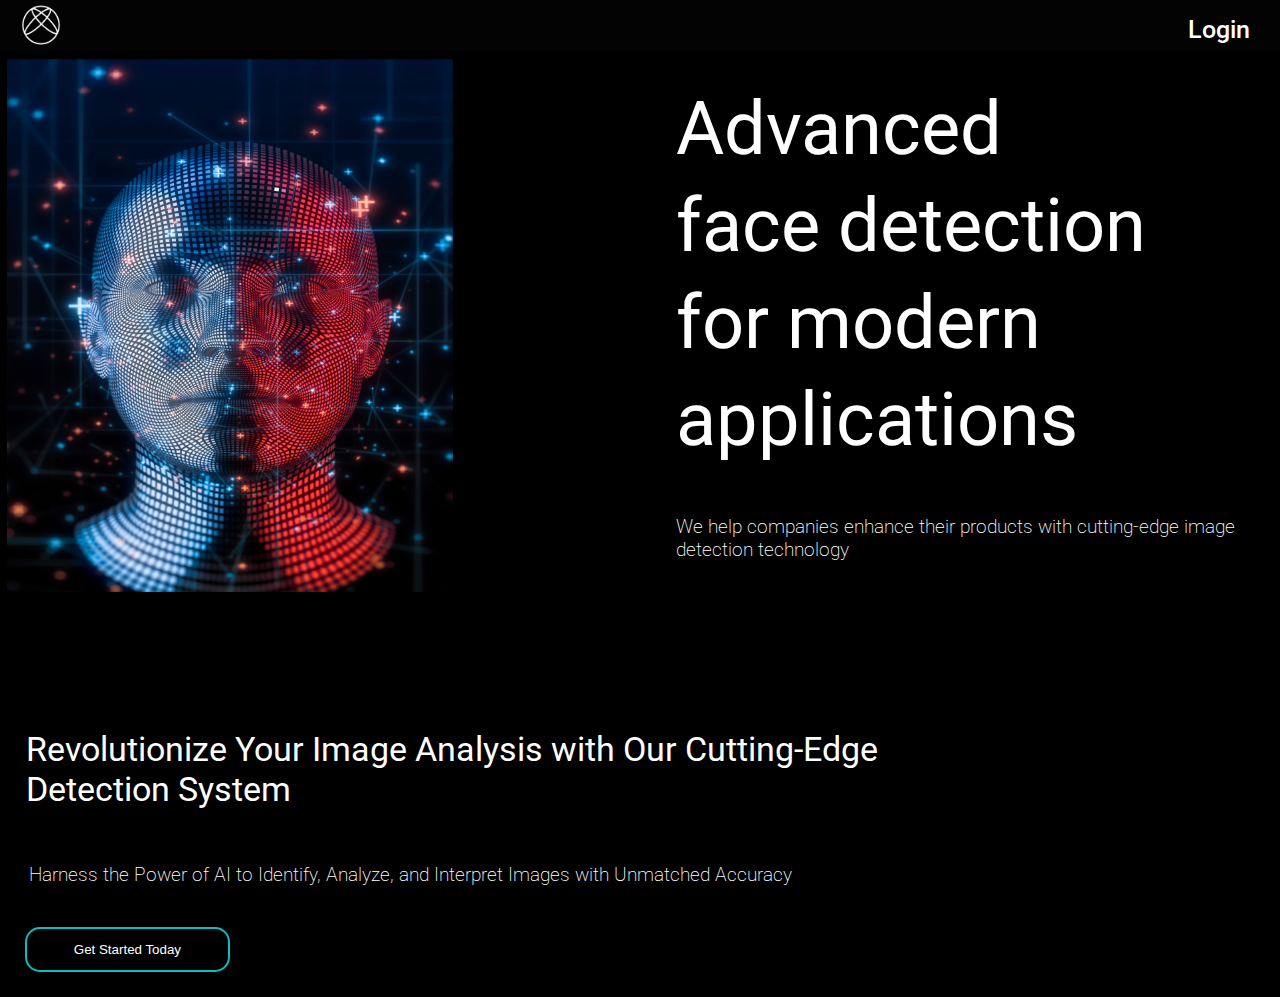
<file: templates/index.html>
<!DOCTYPE html>
<html lang="en">

<head>
  <meta charset="UTF-8">
  <meta name="viewport" content="width=device-width, initial-scale=1.0">
  <title>Document</title>
  <link rel="stylesheet" href="../static/style/index.css">
  <link rel="stylesheet" href="https://fonts.googleapis.com/css2?family=Inter:wght@400;600;700;800&display=swap" />
  <link rel="preconnect" href="https://fonts.googleapis.com">
  <link rel="preconnect" href="https://fonts.gstatic.com" crossorigin>
  <link href="https://fonts.googleapis.com/css2?family=Roboto:ital,wght@0,100;0,300;0,400;0,500;0,700;0,900;1,100;1,300;1,400;1,500;1,700;1,900&display=swap" rel="stylesheet">
</head>

<body>
  <header>
    <div class="nav">
      <div class="logo"></div>
      <div class="login" id="login-btn">Login</div>
    </div>
  </header>

  <div class="main">
    <div class="first">
      <img src="../static/face.png" alt="">
    </div>
    <div class="second">
      <div>
        <h1>Advanced</h1>
        <h1>face detection</h1>
        <h1>for modern</h1>
        <h1>applications</h1>
      </div>
      <div>
        <p>We help companies enhance their products with cutting-edge image detection technology</p>
      </div>
    </div>
  </div>
  <div>
    <div class="lower_heading">
      <h2>Revolutionize Your Image Analysis with Our Cutting-Edge Detection System</h2>
      <p class="lower_p">Harness the Power of AI to Identify, Analyze, and Interpret Images with Unmatched Accuracy</p>
    </div>
    <div>
      <button class="Get Started button" id="get-started-btn">Get Started Today</button>
    </div>
  </div>

  <script>
    document.getElementById("get-started-btn").addEventListener("click", function() {
      window.location.href = "/login"; // redirect to navigation.html
    });
    document.getElementById("login-btn").addEventListener("click", function() {
      window.location.href = "/login"; // redirect to login route
    });
  </script>
</body>

</html>
</file>
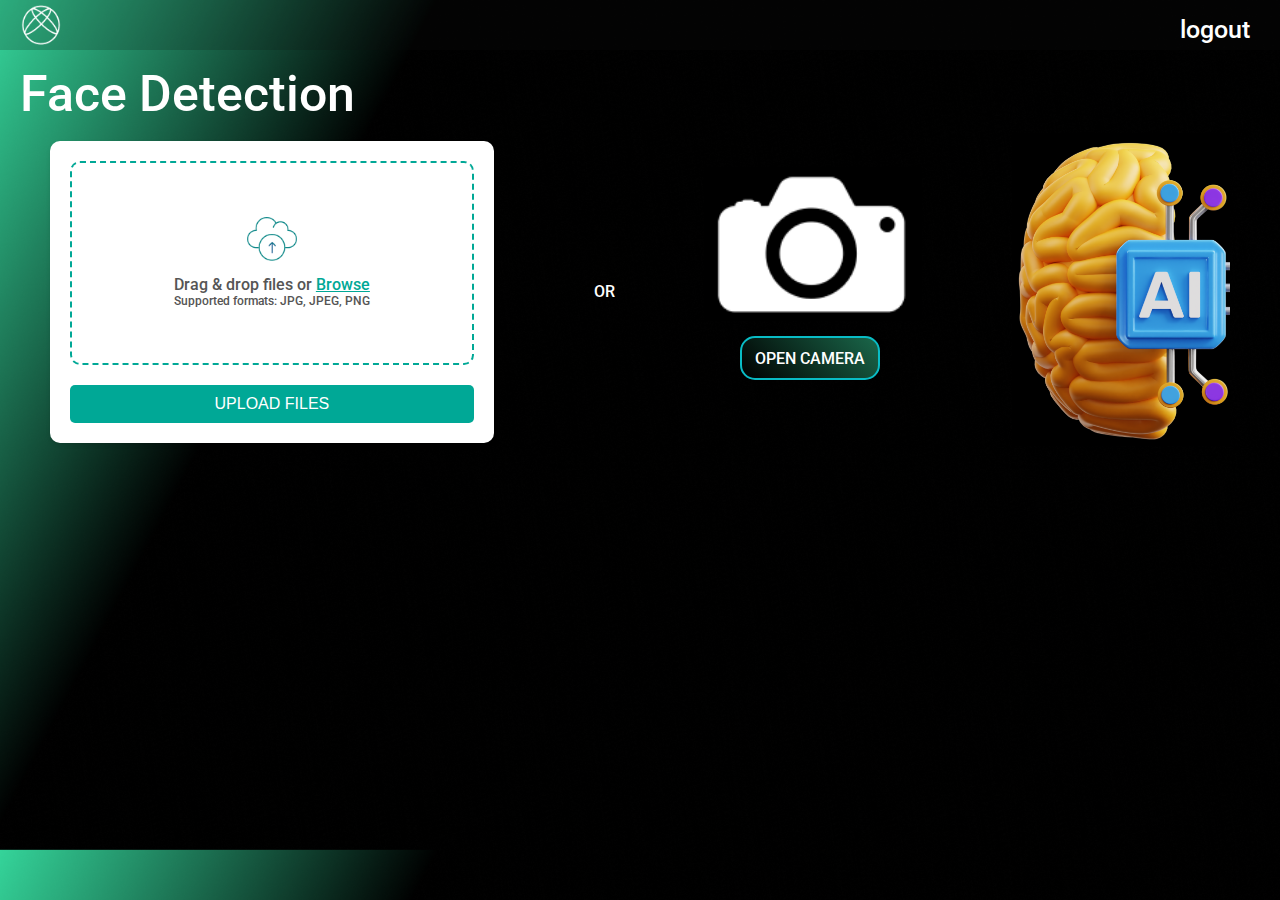
<file: templates/face_detection_page.html>
<!DOCTYPE html>
<html lang="en">
  <head>
    <meta charset="UTF-8" />
    <meta name="viewport" content="width=device-width, initial-scale=1.0" />
    <title>Face Detection</title>
    <link rel="stylesheet" href="../static/style/face_detection_page.css" />
    <link
      rel="stylesheet"
      href="https://fonts.googleapis.com/css2?family=Inter:wght@400;600;700;800&display=swap"
    />
    <link rel="preconnect" href="https://fonts.googleapis.com" />
    <link rel="preconnect" href="https://fonts.gstatic.com" crossorigin />
    <link
      href="https://fonts.googleapis.com/css2?family=Roboto:ital,wght@0,100;0,300;0,400;0,500;0,700;0,900&display=swap"
      rel="stylesheet"
    />
  </head>

  <body>
    <header>
      <div class="nav">
        <div class="logo"></div>
        <div class="logout">logout</div>
      </div>
    </header>

    <div class="Navigation-panel">Face Detection</div>

    <div class="main">
      <div class="first">
        <div class="upload-container">
          <div class="upload-box" id="upload-box">
            <div id="drop-area">
              <img
                src="../static/Upload icon.png"
                alt="Upload Icon"
                class="upload-icon"
              />
              <p>Drag & drop files or <span id="browse">Browse</span></p>
              <p class="supported-formats">Supported formats: JPG, JPEG, PNG</p>
              <img
                id="image-preview"
                class="image-preview"
                style="display: none"
                alt="Image Preview"
              />
              <input
                type="file"
                id="image"
                name="image"
                accept="image/*"
                form="uploadForm"
                style="display: none;"
              />
            </div>
          </div>
          <div id="confirmation-message" class="confirmation-message" hidden>
            Image ready for upload!
          </div>
          <button id="upload-button" form="uploadForm">UPLOAD FILES</button>
          <form
            id="uploadForm"
            action="{{ url_for('upload_image_for_prediction') }}"
            method="POST"
            enctype="multipart/form-data"
          ></form>
        </div>
      </div>
      <div class="second">
        <p>OR</p>
      </div>
      <div class="third">
        <img src="../static/camera_icon.png" id="camera-logo" alt="Camera Icon" />
        <div class="button" id="open_camera">OPEN CAMERA</div>
      </div>
      <div class="fourth">
        <img src="../static/ai_brain.png" alt="" />
      </div>
    </div>
    <script src="../static/script/face_detection_page.js"></script>
  </body>
</html>
</file>
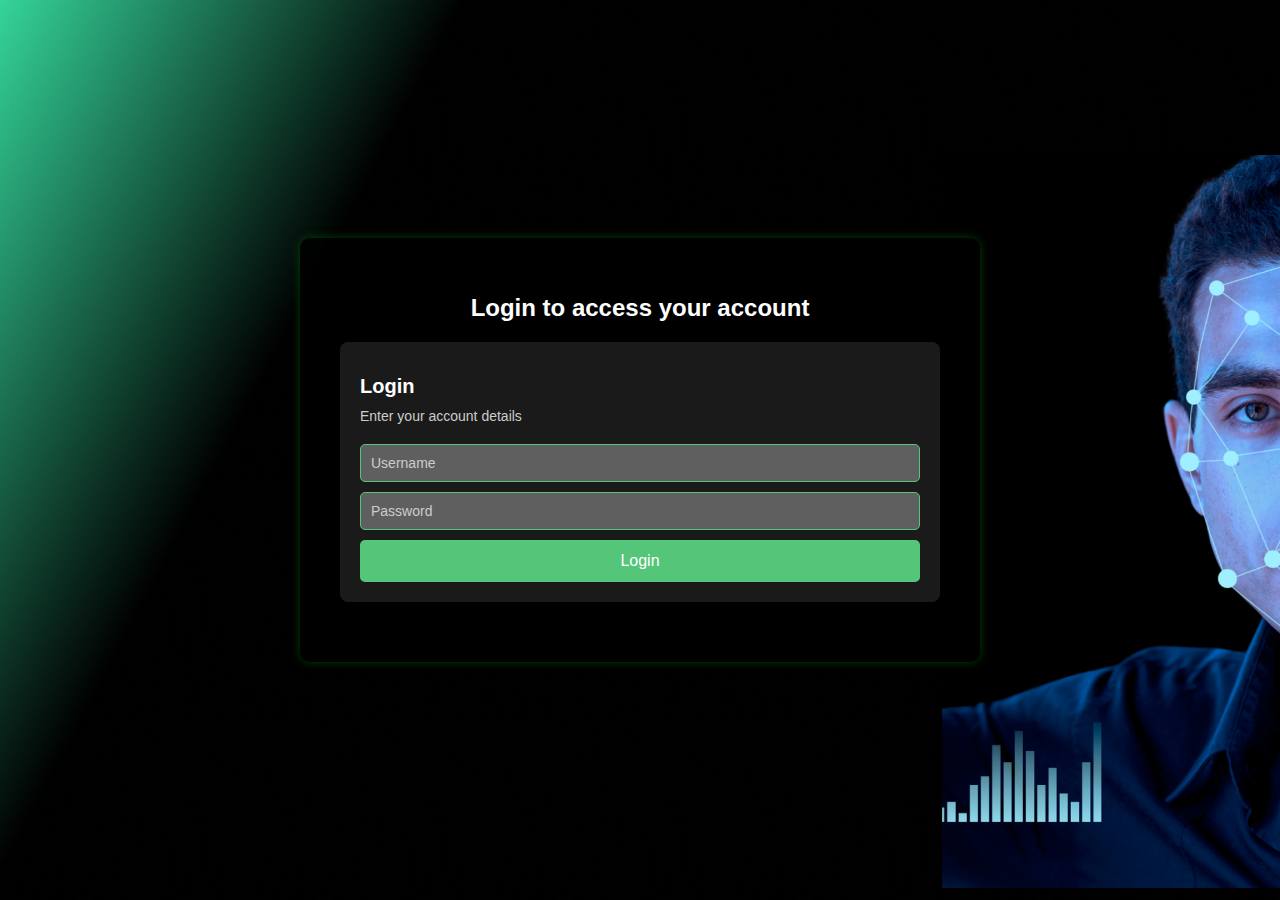
<file: templates/login.html>
<!DOCTYPE html>
<html lang="en">

<head>
  <meta charset="UTF-8">
  <meta name="viewport" content="width=device-width, initial-scale=1.0">
  <title>Login Page</title>
  <link rel="stylesheet" href="../static/style/login.css">
  <link rel="stylesheet" href="https://fonts.googleapis.com/css2?family=Poppins:wght@400;500;600;700&display=swap">
</head>

<body>
  <div class="login">
    <h1 class="login-to-access">Login to access your account</h1>
    <div class="input-fields-parent">
      <div class="input-fields">
        <h1 class="login1">Login</h1>
        <div class="enter-your-account">Enter your account details</div>
        <form method="POST" action="{{ url_for('login') }}">
          <div class="username">
            <input type="text" id="username" name="username" class="username-input" placeholder="Username" required />
          </div>
          <div class="password">
            <input type="password" id="password" name="password" class="password-input" placeholder="Password" required />
          </div>
          <button type="submit" class="login-wrapper">
            <div class="login2">Login</div>
          </button>
        </form>
      </div>
      
    </div>
  </div>
  <img class="logo-image-icon" loading="lazy" alt="Login Image" src="../static/login_image.png" />
</body>

</html>
</file>
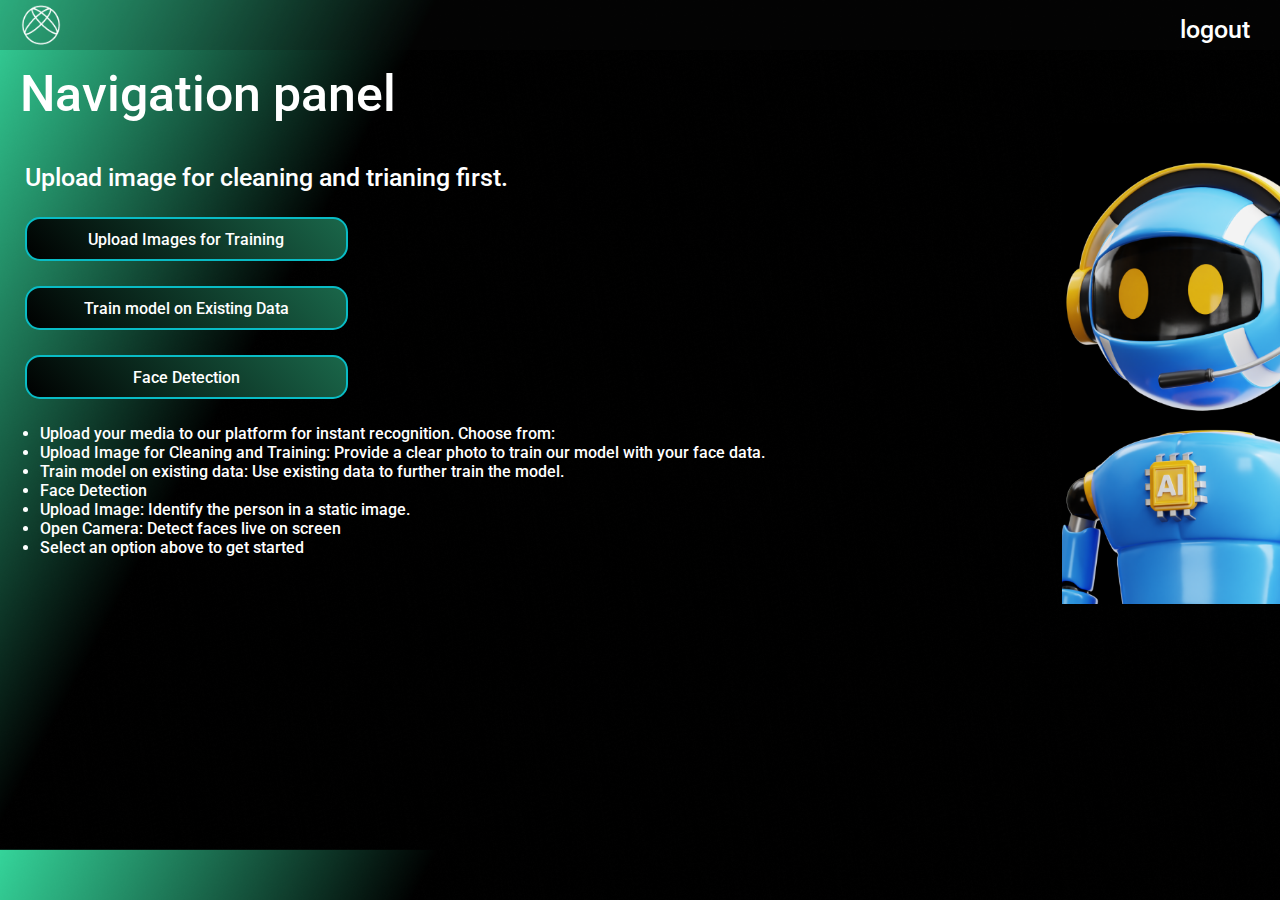
<file: templates/navigation.html>
<!DOCTYPE html>
<html lang="en">
  <head>
    <meta charset="UTF-8" />
    <meta name="viewport" content="width=device-width, initial-scale=1.0" />
    <title>Document</title>
    <link rel="stylesheet" href="../static/style/navigation_page.css" />

    <link
      rel="stylesheet"
      href="https://fonts.googleapis.com/css2?family=Inter:wght@400;600;700;800&display=swap"
    />
    <link rel="preconnect" href="https://fonts.googleapis.com" />
    <link rel="preconnect" href="https://fonts.gstatic.com" crossorigin />
    <link
      href="https://fonts.googleapis.com/css2?family=Roboto:ital,wght@0,100;0,300;0,400;0,500;0,700;0,900;1,100;1,300;1,400;1,500;1,700;1,900&display=swap"
      rel="stylesheet"
    />
  </head>

  <body>
    <header>
      <div class="nav">
        <div class="logo"></div>
        <div class="logout" id="lout">logout</div>
      </div>
    </header>

    <div class="Navigation-panel">Navigation panel</div>

    <div class="main">
      <div class="first">
        <div class="text">Upload image for cleaning and trianing first.</div>
        <div class="button" id="upload-image-btn">
          Upload Images for Training
        </div>
        <div class="button" id="train-model-btn">
          Train model on Existing Data
        </div>
        <div class="button" id="face-detection-btn">Face Detection</div>

        <div class="list"></div>

        <ul>
          <li>
            Upload your media to our platform for instant recognition. Choose
            from:
          </li>
          <li>
            Upload Image for Cleaning and Training: Provide a clear photo to
            train our model with your face data.
          </li>
          <li>
            Train model on existing data: Use existing data to further train the
            model.
          </li>
          <li>Face Detection</li>
          <li>Upload Image: Identify the person in a static image.</li>
          <li>Open Camera: Detect faces live on screen</li>

          <li>Select an option above to get started</li>
        </ul>
      </div>

      <div class="second">
        <img src="../static/robot.png" alt="" />
      </div>
    </div>
    <script>
      document
        .getElementById("upload-image-btn")
        .addEventListener("click", function () {
          window.location.href = "upload";
        });

      document
        .getElementById("train-model-btn")
        .addEventListener("click", function () {
          window.location.href = "train_m";
        });

      document
        .getElementById("face-detection-btn")
        .addEventListener("click", function () {
          window.location.href = "face_detection";
        });
      document.getElementById("lout").addEventListener("click", function () {
        window.location.href = "login";
      });
    </script>
  </body>
</html>
</file>
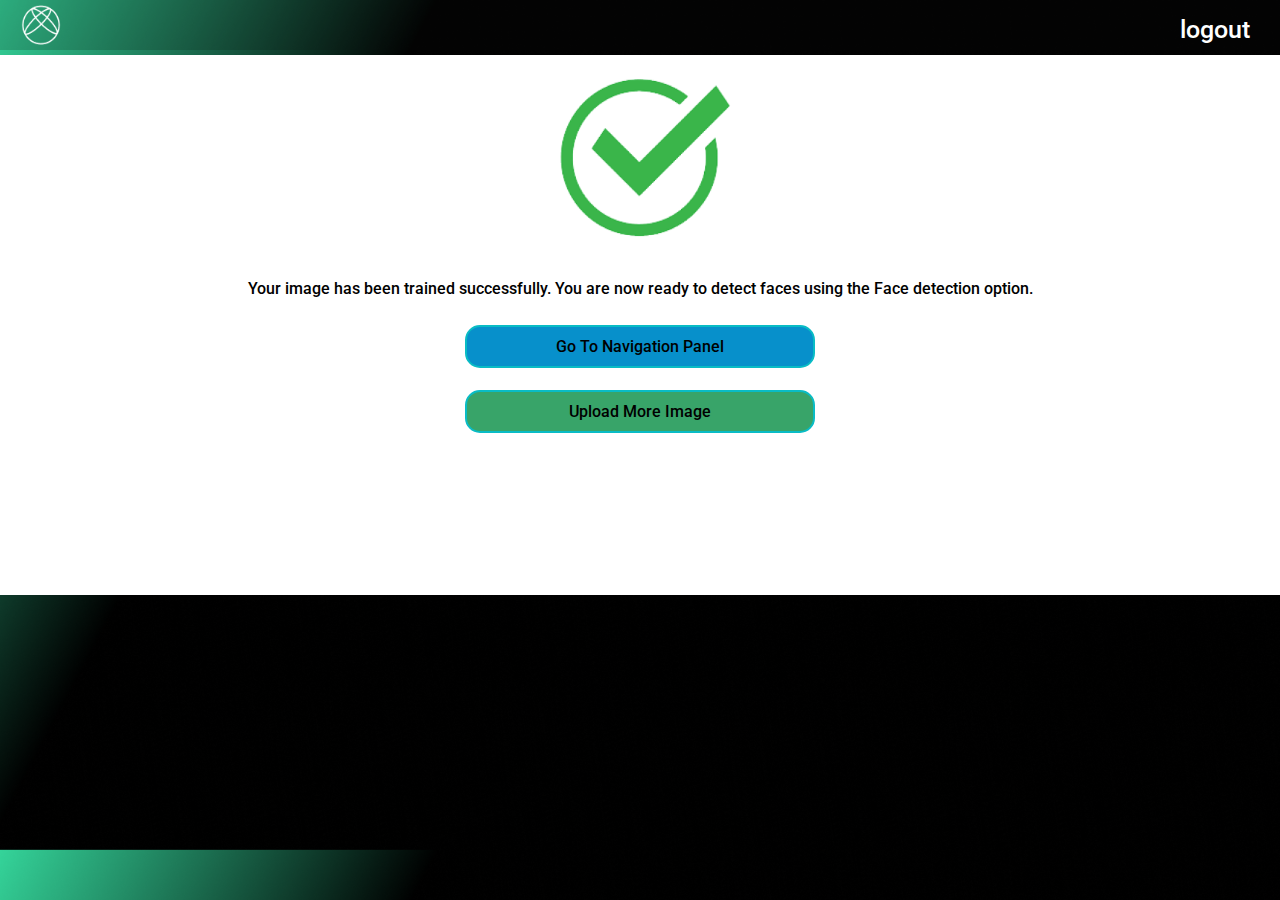
<file: templates/training_confirmation_page.html>
<!DOCTYPE html>
<html lang="en">
<head>
    <meta charset="UTF-8">
    <meta name="viewport" content="width=device-width, initial-scale=1.0">
    <title>Document</title>
    <link rel="stylesheet" href="../static/style/training_confirmation_page.css">
    <link rel="stylesheet" href="https://fonts.googleapis.com/css2?family=Inter:wght@400;600;700;800&display=swap" />
    <link rel="preconnect" href="https://fonts.googleapis.com">
    <link rel="preconnect" href="https://fonts.gstatic.com" crossorigin>
    <link href="https://fonts.googleapis.com/css2?family=Roboto:ital,wght@0,100;0,300;0,400;0,500;0,700;0,900&display=swap" rel="stylesheet">
</head>
<body>
    <header>
        <div class="nav">
            <div class="logo"></div>
            <div class="logout"> logout </div>
        </div>
    </header>
    <div class="main">
        <div class="first">
            <div class="upload green tick">
                <img src="../static/confirmation.png" alt="">
            </div>
            <div class="message" id="message">
                <p>Your image has been trained successfully. You are now ready to detect faces using the Face detection option.</p>
            </div>
            <div class="button" id="go_to_navi">Go To Navigation Panel</div>
            <div class="button" id="upload_more">Upload More Image</div>
        </div>
    </div>
    <script>
        document.querySelector('.logout').addEventListener('click', function () {
            window.location.href = "login";
        });
        document.getElementById("go_to_navi").addEventListener("click", function () {
            window.location.href = "navigation";
        });
        document.getElementById("upload_more").addEventListener("click", function () {
            window.location.href = "upload";
        });
    </script>
</body>
</html>
</file>
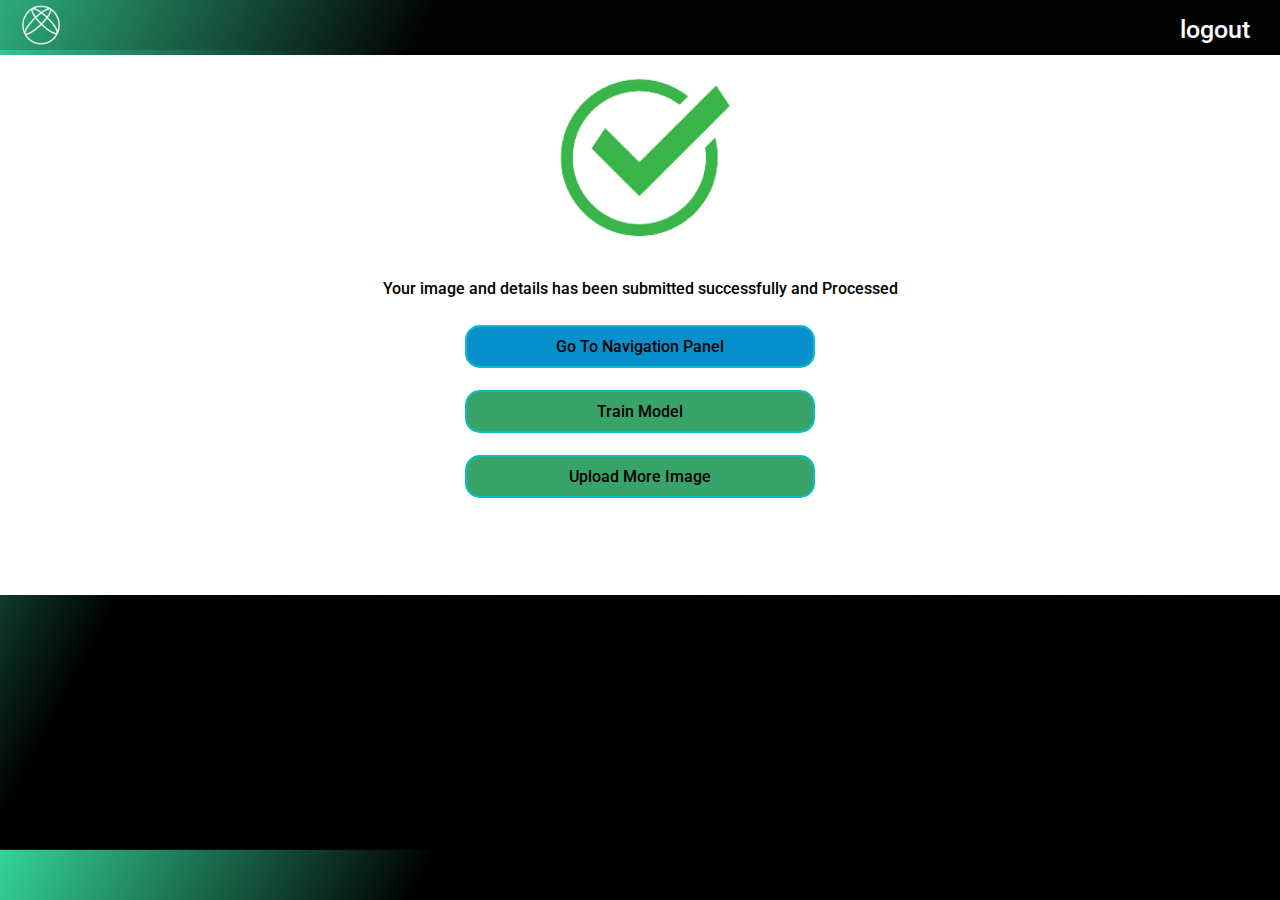
<file: templates/upload_confirmation_page.html>
<!DOCTYPE html>
<html lang="en">

<head>
  <meta charset="UTF-8">
  <meta name="viewport" content="width=device-width, initial-scale=1.0">
  <title>Document</title>
  <link rel="stylesheet" href="../static/style/upload_confirmation_page.css">

  <link rel="stylesheet" href="https://fonts.googleapis.com/css2?family=Inter:wght@400;600;700;800&display=swap" />
  <link rel="preconnect" href="https://fonts.googleapis.com">
  <link rel="preconnect" href="https://fonts.gstatic.com" crossorigin>
  <link
    href="https://fonts.googleapis.com/css2?family=Roboto:ital,wght@0,100;0,300;0,400;0,500;0,700;0,900;1,100;1,300;1,400;1,500;1,700;1,900&display=swap"
    rel="stylesheet">
</head>

<body>
  <header>

    <div class="nav">

      <div class="logo"> </div>
      <div class="logout" id='lout'> logout </div>

    </div>
  </header>

  

  <div class="main">

    <div class="first">

      <div class="upload green tick">
        <img src="../static/confirmation.png" alt="">

      </div>
      <div class="massage" id="message">
        <p>Your image and details has been submitted successfully and Processed</p>
      </div>
      <div class="button" id="go_to_navi">
        Go To Navigation Panel 
      </div>
      <div class="button"  id="train_model">
        Train Model
      </div>
      <div class="button"  id="upload_more">
        Upload More Image
      </div>
    </div>
<script>
  document.getElementById("upload_more").addEventListener("click", function() {
    window.location.href = "upload";
});

document.getElementById("train_model").addEventListener("click", function() {
    window.location.href = "train_m";
});

document.getElementById("go_to_navi").addEventListener("click", function() {
    window.location.href = "navigation";
});
document.getElementById("lout").addEventListener("click", function() {
    window.location.href = "login";
});
</script>
    

</body>

</html>
</file>
<file: static/style/index.css>
body {
  background-color: rgb(0, 0, 0);
  background-size: cover;
  color: #ffffff;
  font-family: inherit;
  font-size: inherit;
  font-family: "Roboto", sans-serif;
  font-weight: 500;
  font-style: normal;
  margin: 0;
  padding: 0;
}

header {
  background-color: rgba(17, 16, 16, 0.2);
  color: white;
  text-align: center;
}

.nav {
  width: 100%;
  height: 50px;
}

.login {
  float: right;
  color: white;
  margin-top: 10px;
  margin-right: 20px;
  font-size: 25px;
  transition: color 0.3s ease, transform 0.3s ease, background-color 0.3s ease;
  padding: 5px 10px;
  /* Add padding for better hover effect */
  border-radius: 5px;
  /* Rounded corners */
}

.login:hover {
  color: #59ffc5;
  /* Change text color to tomato */
  background-color: rgba(255, 255, 255, 0.1);
  /* Light background on hover */
  transform: scale(1.1);
  /* Slightly increase size */
  cursor: pointer;
  /* Change cursor to pointer */
}

.logo {
  background-image: url(../logo.png);
  background-size: 40px 40px;
  background-repeat: no-repeat;
  float: left;
  width: 50px;
  height: 50px;
  margin-top: 5px;
  margin-left: 21px;
}

.main {
  display: flex;
  flex-direction: row;
  justify-content: space-between;
  align-items: center;
}

.first {
  width: 50%;
}

.second {
  width: 50%;
}

.button {
  display: flex;
  justify-content: center;
  align-items: center;
  text-align: center;
  width: 16%;
    height: 45px;
  margin: 25px;
  border-radius: 15px;
  border: 2px solid #09bcc5;
  background-color: #000000;
  transition: background-color 0.3s ease, transform 0.3s ease, box-shadow 0.3s ease;
  color: white;
}

.button:hover {
  background-color: #2f2f2f;
  /* Change background color on hover */
  transform: scale(1.05);
  /* Slightly increase size */
  box-shadow: 0 4px 8px rgba(0, 0, 0, 0.2);
  /* Add a shadow effect */
  cursor: pointer;
  /* Change cursor to pointer */
}

.text {
  font-family: "Roboto", sans-serif;
  font-weight: 500;
  font-style: normal;
  width: auto;
  font-size: 25px;
  margin-left: 25px;
  margin-top: 40px;
}

img {
  width: 446px;
  height: auto;
  margin-left: -64px;
  transition: transform 0.3s ease;
  /* Smooth transition */
}

img:hover {
  transform: scale(1.1);
  /* Zoom in to 110% of the original size */
}
h1 {
  font-size: 74px;
  font-weight: 400;
  margin-top: 7px;
  margin-bottom: 10px;
}
p {
  font-size: 19px;
  margin-top: 52px;
  margin-bottom: 7px;
  font-weight: 200;
}
h2 {
  font-size: 34px;
  margin-top: 133px;
  margin-bottom: 54px;
  margin-left: 26px;
  font-weight: 400;
  max-width: 1001px;
}
.lower_p {
  font-size: 19px;
  margin-top: 52px;
  margin-bottom: 41px;
  font-weight: 200;
  margin-left: 29px;
}
</file>
<file: static/style/face_detection_page.css>
body {
  background-color: blanchedalmond;
  background-image: url("../background.png");
  background-size: cover;
  color: #ffffff;
  font-family: inherit;
  font-size: inherit;

  font-family: "Roboto", sans-serif;
  font-weight: 500;
  font-style: normal;

  margin: 0;
  padding: 0;
}

header {
  background-color: rgba(17, 16, 16, 0.2);
  color: white;
  text-align: center;
}

.nav {
  width: 100%;
  height: 50px;
}

.logout {
  float: right;
  color: white;
  margin-top: 10px;
  margin-right: 20px;
  font-size: 25px;
  transition: color 0.3s ease, transform 0.3s ease, background-color 0.3s ease;
  padding: 5px 10px;
  border-radius: 5px;
}

.logout:hover {
  color: #ff9987;
  background-color: rgba(255, 255, 255, 0.1);
  transform: scale(1.1);
  cursor: pointer;
}

.logo {
  background-image: url(../logo.png);
  background-size: 40px 40px;
  background-repeat: no-repeat;
  float: left;
  width: 50px;
  height: 50px;
  margin-top: 5px;
  margin-left: 21px;
}

.Navigation-panel {
  font-size: 50px;
  text-align: left;
  margin-left: 20px;
  margin-top: 15px;
}

.main {
  display: flex;
  flex-direction: row;
  justify-content: space-around;
  align-items: center;
}

.first,
.second,
.Third,
.fourth {
  width: auto;
  height: auto;
  margin: 10px;
}

.button {
  display: flex;
  justify-content: center;
  align-items: center;
  text-align: center;
  width: 62%;
  height: 40px;
  margin: 25px;
  border-radius: 15px;
  border: 2px solid #09bcc5;
  background: linear-gradient(45deg, #000000, #1a674a);
  transition: background-color 0.3s ease, transform 0.3s ease,
    box-shadow 0.3s ease;
}

.button:hover {
}

.text {
  font-family: "Roboto", sans-serif;
  font-weight: 500;
  font-style: normal;
  width: auto;
  font-size: 25px;

  margin-left: 25px;
  margin-top: 40px;
}

img {
  width: 218px;
  height: auto;
  transition: width 0.3s ease, height 0.3s ease;
}

img {
  width: 218px;
  height: auto;
  transition: transform 0.3s ease;
}

img:hover {
  transform: scale(1.1);
}

.upload-container {
  flex-direction: column;
  align-items: center;
  background-color: #ffffff;
  padding: 20px;
  border-radius: 10px;
  box-shadow: 0 2px 4px rgba(0, 0, 0, 0.1);
  display: inline-block;
}

.upload-box {
  border: 2px dashed #00a896;
  border-radius: 10px;
  width: 400px;
  height: 200px;
  display: flex;
  justify-content: center;
  align-items: center;
  background-color: #fff;
  position: relative;
}

#drop-area {
  text-align: center;
}

.upload-icon {
  width: 50px;
  margin-bottom: 10px;
}

#drop-area p {
  margin: 0;
  color: #555;
}

#browse {
  color: #00a896;
  cursor: pointer;
  text-decoration: underline;
}

.supported-formats {
  font-size: 12px;
  color: #777;
}

button {
  padding: 10px 20px;
  font-size: 16px;
  color: #fff;
  background-color: #00a896;
  border: none;
  border-radius: 5px;
  cursor: pointer;
}

.button:hover {
  background-color: #ccc;
}

.confirmation-message {
  margin-top: 10px;
  color: #00a896;
  font-size: 14px;
}

#open_camera {
  margin: 36px;
  padding: 0px;
  margin-top: 11px;
}

#upload-button {
  width: 100%;
  padding: 10px 20px;
  font-size: 16px;
  color: #fff;
  background-color: #00a896;
  border: none;
  border-radius: 5px;
  cursor: pointer;
  text-align: center;
  object-position: center;
  margin-top: 20px;
}

#upload-button:hover {
  background-color: #1a674a;
  transform: scale(1.05);
  box-shadow: 0 4px 8px rgba(0, 0, 0, 0.2);
  cursor: pointer;
}
#image {
  text-align: center;
}
</file>
<file: static/style/login.css>
/* Global styles */
body {
  background-color: blanchedalmond;
  background-image: url('../background.png');
  background-size: cover;
  color: #ffffff;
  font-family: "Roboto", sans-serif;
  font-weight: 500;
  font-style: normal;
  margin: 0;
  padding: 0;
  display: flex;
  justify-content: center;
  align-items: center;
  height: 100vh;
}

/* Login page specific styles */
.login {
  background-color: rgba(0, 0, 0, 0.8); /* Darkened background */
  box-shadow: 0 0 10px rgba(0, 128, 0, 0.5); /* Green shadow */
  padding: 40px;
  border-radius: 10px;
  width: 100%;
  max-width: 600px;
  text-align: center;
  position: relative; /* For background image positioning */
}



.login-to-access {
  font-size: 24px;
  font-weight: 600;
  color: #ffffff;
  margin-bottom: 20px;
}

.input-fields-parent {
  display: flex;
  justify-content: center; /* Center items horizontally */
  align-items: flex-start; /* Align items to the top */
}

.input-fields {
  width: 100%;
  text-align: left;
  margin-bottom: 20px;
  background-color: rgba(255, 255, 255, 0.1); /* Transparent white background */
  padding: 20px; /* Increased padding for better visual */
  border-radius: 8px; /* Rounded corners */
}

.login1 {
  font-size: 20px;
  font-weight: 600;
  color: #ffffff;
  margin-bottom: 10px;
}

.enter-your-account {
  font-size: 14px;
  color: #cccccc;
  margin-bottom: 20px;
}

.username-input,
.password-input {
  width: 100%;
  padding: 10px;
  margin-bottom: 10px;
  border: 1px solid #55c57a; /* Green border */
  border-radius: 5px;
  font-size: 14px;
  box-sizing: border-box;
  background-color: rgba(255, 255, 255, 0.3); /* Light green background */
  color: #ffffff; /* White text */
}

.username-input::placeholder,
.password-input::placeholder {
  color: #cccccc; /* Placeholder color */
}

.forgot-password {
  font-size: 14px;
  text-align: left;
  margin-bottom: 20px;
}

.forgot-password a {
  color:#3d9e5e;
  text-decoration: none;
}

.login-wrapper {
  width: 100%;
  background-color: #55c57a; /* Green background */
  color: #ffffff;
  border: none;
  padding: 12px 20px;
  font-size: 16px;
  border-radius: 5px;
  cursor: pointer;
  transition: background-color 0.3s ease;
}

.login-wrapper:hover {
  background-color: #3d9e5e; /* Darker green on hover */
}

.logo-image-icon {
  width: auto;
  height: auto; /* Adjust size as needed */
  margin-top: 20px; /* Space between form and image */
  position: absolute;
  top: 15%;
  right: 0;
  bottom: 0;
  left: 70%;
  z-index: -1;
}
</file>
<file: static/style/navigation_page.css>
body {
  background-color: blanchedalmond;
  background-image: url('../background.png');
  background-size: cover;
  color: #ffffff;
  font-family: inherit;
  font-size: inherit;

  font-family: "Roboto", sans-serif;
  font-weight: 500;
  font-style: normal;

  margin: 0;
  padding: 0;
}

header {
  background-color: rgba(17, 16, 16, 0.2);
  color: white;
  text-align: center;
}

.nav {
  width: 100%;
  height: 50px;
}

.logout {
  float: right;
  color: white;
  margin-top: 10px;
  margin-right: 20px;
  font-size: 25px;
  transition: color 0.3s ease, transform 0.3s ease, background-color 0.3s ease;
  padding: 5px 10px;
  /* Add padding for better hover effect */
  border-radius: 5px;
  /* Rounded corners */
}

.logout:hover {
  color: #ff9987;
  /* Change text color to tomato */
  background-color: rgba(255, 255, 255, 0.1);
  /* Light background on hover */
  transform: scale(1.1);
  /* Slightly increase size */
  cursor: pointer;
  /* Change cursor to pointer */
}

.logo {
  background-image: url(../logo.png);
  background-size: 40px 40px;
  background-repeat: no-repeat;
  float: left;
  width: 50px;
  height: 50px;
  margin-top: 5px;
  margin-left: 21px;
}

.Navigation-panel {
  font-size: 50px;
  text-align: left;
  margin-left: 20px;
  margin-top: 15px;
}

.main {
  display: flex;

  justify-content: space-around;
  justify-content: space-between;
}

.first {

  width: 100%;
  height: auto;



}

.second {
  width: auto;
  height: auto;
}

.button {
  display: flex;
  justify-content: center;
  align-items: center;
  text-align: center;
  width: 30%;
  height: 40px;
  margin: 25px;
  border-radius: 15px;
  border: 2px solid #09bcc5;
  background: linear-gradient(45deg, #000000, #1a674a);
  transition: background-color 0.3s ease, transform 0.3s ease, box-shadow 0.3s ease;
}

.button:hover {
  background-color: #ff6347;
  /* Change background color on hover */
  transform: scale(1.05);
  /* Slightly increase size */
  box-shadow: 0 4px 8px rgba(0, 0, 0, 0.2);
  /* Add a shadow effect */
  cursor: pointer;
  /* Change cursor to pointer */
}

.text {
  font-family: "Roboto", sans-serif;
  font-weight: 500;
  font-style: normal;
  width: auto;
  font-size: 25px;

  margin-left: 25px;
  margin-top: 40px;

}

img {
  width: 218px;
  height: auto;
  transition: width 0.3s ease, height 0.3s ease;
  /* Smooth transition */
}

img {
  width: 218px;
  /* Set initial width */
  height: auto;
  /* Maintain aspect ratio */
  transition: transform 0.3s ease;
  /* Smooth transition for the transform property */
}

img:hover {
  transform: scale(1.1);
  /* Zoom in to 110% of the original size */
}
</file>
<file: static/style/training_confirmation_page.css>
body {
  background-color: blanchedalmond;
  background-image: url('../background.png');
  background-size: cover;
  color: #ffffff;
  font-family: inherit;
  font-size: inherit;

  font-family: "Roboto", sans-serif;
  font-weight: 500;
  font-style: normal;

  margin: 0;
  padding: 0;
}

header {
  background-color: rgba(17, 16, 16, 0.2);
  color: white;
  text-align: center;
}

.nav {
  width: 100%;
  height: 50px;
}

.logout {
  float: right;
  color: white;
  margin-top: 10px;
  margin-right: 20px;
  font-size: 25px;
  transition: color 0.3s ease, transform 0.3s ease, background-color 0.3s ease;
  padding: 5px 10px;
  /* Add padding for better hover effect */
  border-radius: 5px;
  /* Rounded corners */
}

.logout:hover {
  color: #ff9987;
  /* Change text color to tomato */
  background-color: rgba(255, 255, 255, 0.1);
  /* Light background on hover */
  transform: scale(1.1);
  /* Slightly increase size */
  cursor: pointer;
  /* Change cursor to pointer */
}

.logo {
  background-image: url(../logo.png);
  background-size: 40px 40px;
  background-repeat: no-repeat;
  float: left;
  width: 50px;
  height: 50px;
  margin-top: 5px;
  margin-left: 21px;
}


.main {
  display: flex;
  background-color: white;
  justify-content: space-around;
  justify-content: space-between;
  width: 100%;
}

.first {
  width: 100%;
  height: 540px;
  display: flex;
  flex-direction: column;
  color: rgb(0, 0, 0);
  align-items: center;
  align-content: space-between;
}


.button {
  display: flex;
  justify-content: center;
  text-align: center;
  width: 27%;
  height: 39px;
  margin: 11px;
  border-radius: 15px;
  border: 2px solid #09bcc5;
  background: linear-gradient(45deg, #000000, #1a674a);
  transition: background-color 0.3s ease, transform 0.3s ease, box-shadow 0.3s ease;
  align-items: center;
}

#go_to_navi {
  background: rgb(7, 144, 203)
}

#train_model {
  background: rgb(56, 164, 105)
}

#upload_more {
  background: rgb(56, 164, 105)
}

.button:hover {
  background-color: #ff6347;
  /* Change background color on hover */
  transform: scale(1.05);
  /* Slightly increase size */
  box-shadow: 0 4px 8px rgba(0, 0, 0, 0.2);
  /* Add a shadow effect */
  cursor: pointer;
  /* Change cursor to pointer */
}

.text {
  font-family: "Roboto", sans-serif;
  font-weight: 500;
  font-style: normal;
  width: auto;
  font-size: 25px;

  margin-left: 25px;
  margin-top: 40px;

}

img {
  width: 218px;
  height: auto;
  transition: width 0.3s ease, height 0.3s ease;
  /* Smooth transition */
}

img {
  width: 218px;
  /* Set initial width */
  height: auto;
  /* Maintain aspect ratio */
  transition: transform 0.3s ease;
  /* Smooth transition for the transform property */
}

img:hover {
  transform: scale(1.1);
  /* Zoom in to 110% of the original size */
}
</file>
<file: static/style/upload_confirmation_page.css>
body {
  background-color: blanchedalmond;
  background-image: url('../background.png');
  background-size: cover;
  color: #ffffff;
  font-family: inherit;
  font-size: inherit;

  font-family: "Roboto", sans-serif;
  font-weight: 500;
  font-style: normal;

  margin: 0;
  padding: 0;
}

header {
  background-color: rgba(17, 16, 16, 0.2);
  color: white;
  text-align: center;
}

.nav {
  width: 100%;
  height: 50px;
}

.logout {
  float: right;
  color: white;
  margin-top: 10px;
  margin-right: 20px;
  font-size: 25px;
  transition: color 0.3s ease, transform 0.3s ease, background-color 0.3s ease;
  padding: 5px 10px;
  /* Add padding for better hover effect */
  border-radius: 5px;
  /* Rounded corners */
}

.logout:hover {
  color: #ff9987;
  /* Change text color to tomato */
  background-color: rgba(255, 255, 255, 0.1);
  /* Light background on hover */
  transform: scale(1.1);
  /* Slightly increase size */
  cursor: pointer;
  /* Change cursor to pointer */
}

.logo {
  background-image: url(../logo.png);
  background-size: 40px 40px;
  background-repeat: no-repeat;
  float: left;
  width: 50px;
  height: 50px;
  margin-top: 5px;
  margin-left: 21px;
}


.main {
  display: flex;
  background-color: white;
  justify-content: space-around;
  justify-content: space-between;
  width: 100%;
}

.first {
  width: 100%;
  height: 540px;
  display: flex;
  flex-direction: column;
  color: rgb(0, 0, 0);
  align-items: center;
  align-content: space-between;
}


.button {
  display: flex;
  justify-content: center;
  text-align: center;
  width: 27%;
  height: 39px;
  margin: 11px;
  border-radius: 15px;
  border: 2px solid #09bcc5;
  background: linear-gradient(45deg, #000000, #1a674a);
  transition: background-color 0.3s ease, transform 0.3s ease, box-shadow 0.3s ease;
  align-items: center;
}

#go_to_navi {
  background: rgb(7, 144, 203)
}

#train_model {
  background: rgb(56, 164, 105)
}

#upload_more {
  background: rgb(56, 164, 105)
}

.button:hover {
  background-color: #ff6347;
  /* Change background color on hover */
  transform: scale(1.05);
  /* Slightly increase size */
  box-shadow: 0 4px 8px rgba(0, 0, 0, 0.2);
  /* Add a shadow effect */
  cursor: pointer;
  /* Change cursor to pointer */
}

.text {
  font-family: "Roboto", sans-serif;
  font-weight: 500;
  font-style: normal;
  width: auto;
  font-size: 25px;

  margin-left: 25px;
  margin-top: 40px;

}

img {
  width: 218px;
  height: auto;
  transition: width 0.3s ease, height 0.3s ease;
  /* Smooth transition */
}

img {
  width: 218px;
  /* Set initial width */
  height: auto;
  /* Maintain aspect ratio */
  transition: transform 0.3s ease;
  /* Smooth transition for the transform property */
}

img:hover {
  transform: scale(1.1);
  /* Zoom in to 110% of the original size */
}
</file>
